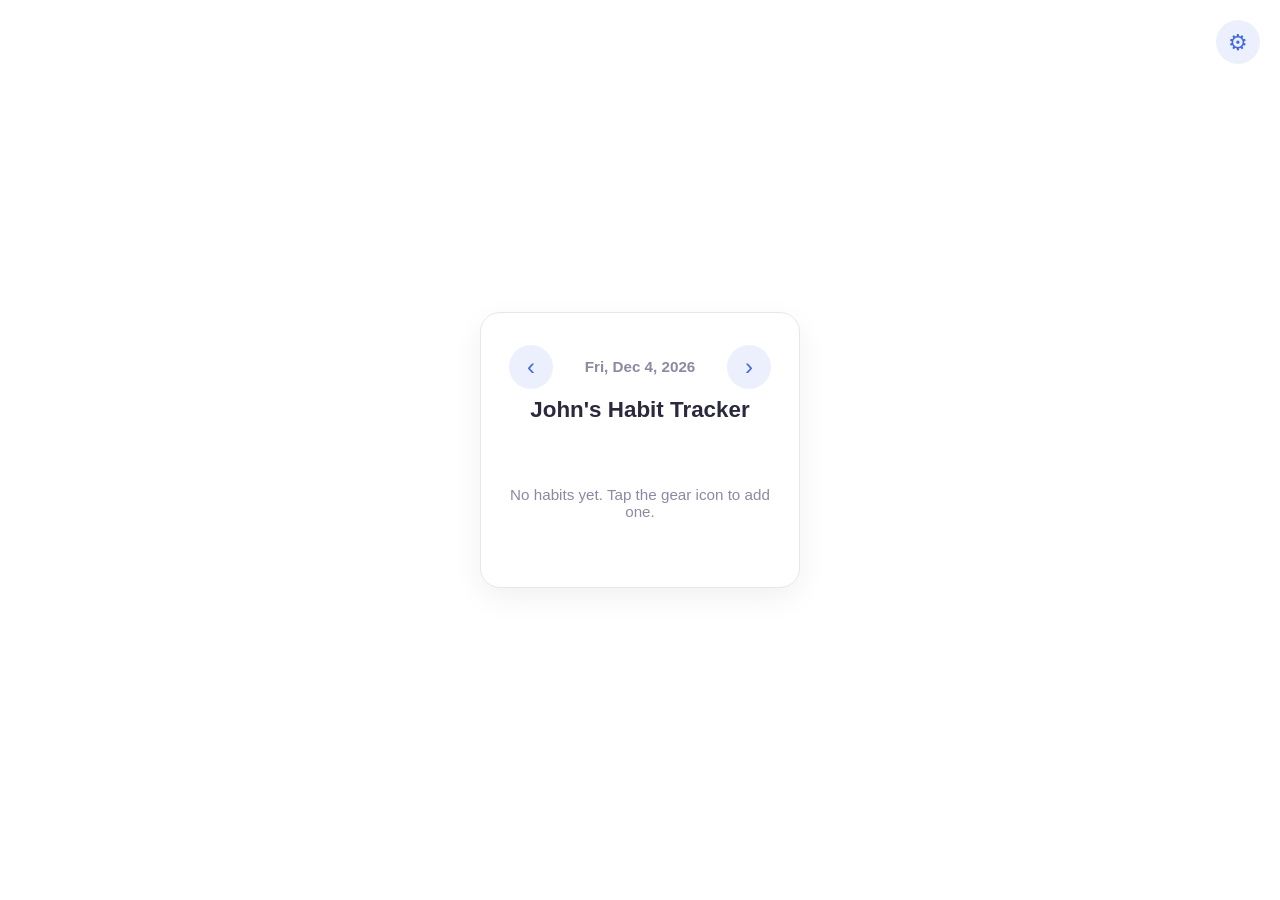
<file: index.html>
<!DOCTYPE html>
<html lang="en">
<head>
  <meta charset="UTF-8">
  <meta name="viewport" content="width=device-width, initial-scale=1.0">
  <title>John's Habit Tracker</title>
  <link rel="stylesheet" href="style.css">
</head>
<body>
  <a href="config.html" class="page-icon-btn gear-btn" aria-label="Configure habits">&#9881;</a>

  <div class="card">
    <div class="top-bar">
      <button id="prev-day" class="arrow-btn" aria-label="Previous day">&#8249;</button>
      <span id="date-display"></span>
      <button id="next-day" class="arrow-btn" aria-label="Next day">&#8250;</button>
    </div>

    <h1>John's Habit Tracker</h1>

    <div id="habit-list"></div>
  </div>

  <script src="script.js"></script>
</body>
</html>
</file>
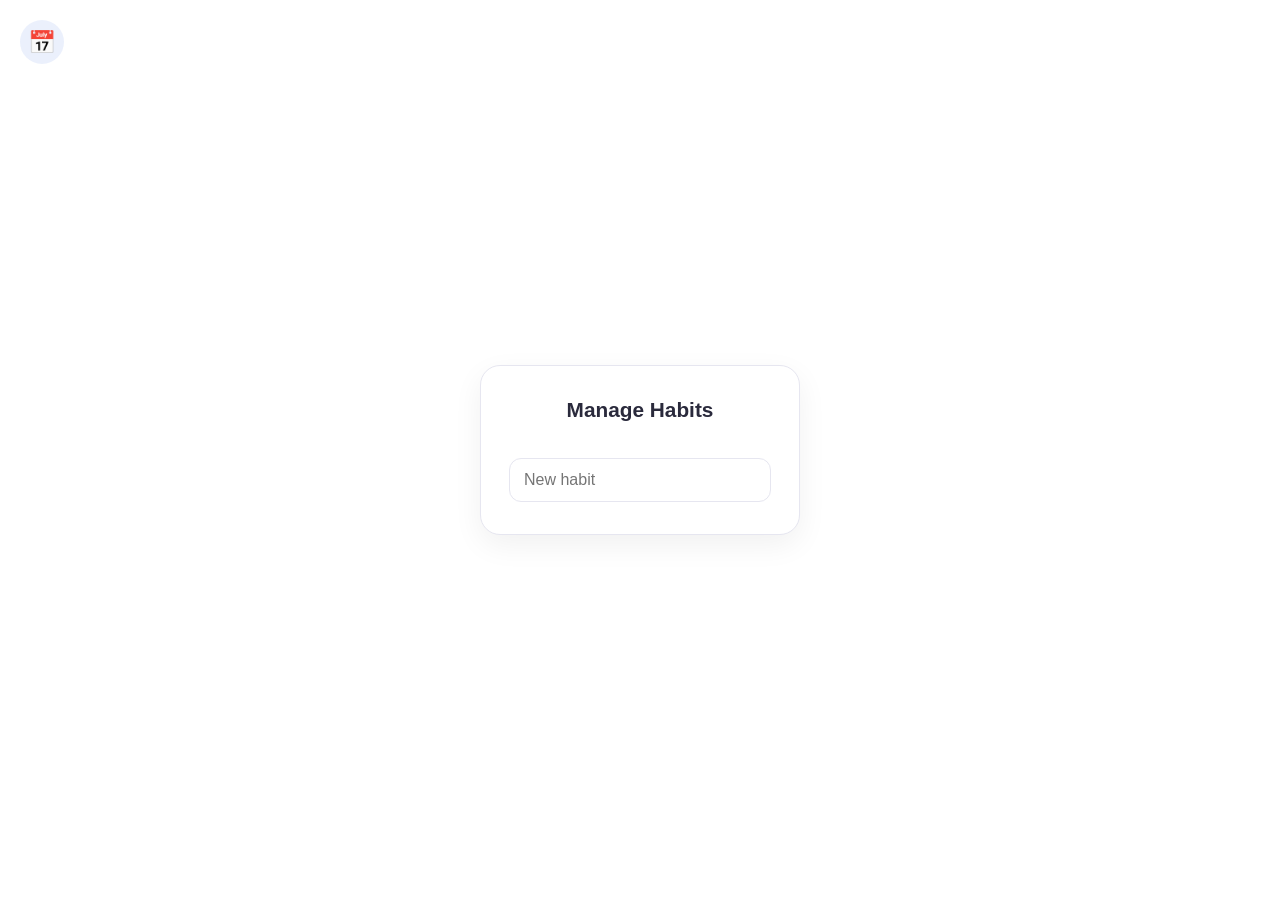
<file: config.html>
<!DOCTYPE html>
<html lang="en">
<head>
  <meta charset="UTF-8">
  <meta name="viewport" content="width=device-width, initial-scale=1.0">
  <title>Configure Habits</title>
  <link rel="stylesheet" href="style.css">
</head>
<body>
  <a href="index.html" class="page-icon-btn calendar-btn" aria-label="Back to today">&#128197;</a>

  <div class="card">
    <h2 class="config-heading">Manage Habits</h2>

    <div id="config-habit-list" class="config-habit-list"></div>

    <div class="new-habit-row">
      <input type="text" id="new-habit-input" maxlength="25" placeholder="New habit">
      <button id="add-habit-btn" class="add-btn" aria-label="Add habit">+</button>
    </div>

    <p id="limit-message" class="limit-message">You've reached the 100 habit limit.</p>
  </div>

  <script src="script.js"></script>
</body>
</html>
</file>
<file: style.css>
:root {
  --card-bg: #ffffff;
  --text: #2a2a3c;
  --muted: #8a8aa3;
  --accent: royalblue;
  --done: royalblue;
  --border: #e6e6f0;
}

*, *::before, *::after {
  box-sizing: border-box;
}

html, body {
  overflow-x: hidden;
}

body {
  margin: 0;
  min-height: 100vh;
  min-height: 100dvh;
  display: flex;
  align-items: center;
  justify-content: center;
  font-family: -apple-system, BlinkMacSystemFont, "Segoe UI", Roboto, sans-serif;
  background: #ffffff;
  color: var(--text);
  padding: 20px;
  -webkit-tap-highlight-color: transparent;
}

.card {
  background: var(--card-bg);
  border: 1px solid var(--border);
  border-radius: 20px;
  box-shadow: 0 10px 30px rgba(0, 0, 0, 0.06);
  padding: 32px 28px;
  width: 100%;
  max-width: 320px;
  text-align: center;
}

.page-icon-btn {
  position: fixed;
  top: 20px;
  width: 44px;
  height: 44px;
  border-radius: 50%;
  display: flex;
  align-items: center;
  justify-content: center;
  font-size: 1.4em;
  text-decoration: none;
  background: rgba(65, 105, 225, 0.1);
  color: var(--accent);
  touch-action: manipulation;
}

.gear-btn {
  right: 20px;
}

.calendar-btn {
  left: 20px;
}

.top-bar {
  display: flex;
  align-items: center;
  justify-content: space-between;
  gap: 8px;
  margin-bottom: 8px;
}

.arrow-btn {
  flex-shrink: 0;
  font-size: 1.5em;
  line-height: 1;
  width: 44px;
  height: 44px;
  border-radius: 50%;
  cursor: pointer;
  background: rgba(65, 105, 225, 0.1);
  border: none;
  color: var(--accent);
  transition: background 0.15s ease, transform 0.1s ease;
  touch-action: manipulation;
}

.arrow-btn:hover {
  background: rgba(65, 105, 225, 0.2);
}

.arrow-btn:active {
  transform: scale(0.92);
}

#date-display {
  font-size: 0.95em;
  font-weight: 600;
  color: var(--muted);
}

h1 {
  font-size: 1.4em;
  margin: 8px 0 28px;
}

#habit-list {
  display: flex;
  flex-direction: column;
  gap: 10px;
}

.habit {
  display: flex;
  align-items: center;
  gap: 14px;
  font-size: 1.15em;
  font-weight: 500;
  cursor: pointer;
  padding: 16px 18px;
  border-radius: 14px;
  background: #f5f5fb;
  transition: background 0.2s ease;
  touch-action: manipulation;
  -webkit-tap-highlight-color: transparent;
}

.habit:hover {
  background: #ececfa;
}

.habit input {
  position: absolute;
  opacity: 0;
  width: 0;
  height: 0;
}

.checkmark {
  flex-shrink: 0;
  width: 26px;
  height: 26px;
  border-radius: 8px;
  border: 2px solid #d3d3e6;
  background: #fff;
  position: relative;
  transition: background 0.2s ease, border-color 0.2s ease;
}

.checkmark::after {
  content: "";
  position: absolute;
  left: 8px;
  top: 3px;
  width: 6px;
  height: 12px;
  border: solid white;
  border-width: 0 3px 3px 0;
  transform: rotate(45deg);
  opacity: 0;
  transition: opacity 0.15s ease;
}

.habit input:checked + .checkmark {
  background: var(--done);
  border-color: var(--done);
}

.habit input:checked + .checkmark::after {
  opacity: 1;
}

.empty-state {
  color: var(--muted);
  font-size: 0.95em;
  padding: 20px 0;
}

.config-heading {
  font-size: 1.3em;
  margin: 0 0 20px;
}

.config-habit-list {
  display: flex;
  flex-direction: column;
  gap: 8px;
  margin-bottom: 16px;
  max-height: 320px;
  overflow-y: auto;
}

.config-habit-row {
  text-align: left;
  padding: 12px 16px;
  border-radius: 12px;
  background: #f5f5fb;
  font-size: 1em;
}

.new-habit-row {
  display: flex;
  align-items: center;
  gap: 10px;
}

#new-habit-input {
  flex: 1;
  min-width: 0;
  font-size: 1em;
  padding: 12px 14px;
  border: 1px solid var(--border);
  border-radius: 12px;
  outline: none;
  font-family: inherit;
}

#new-habit-input:focus {
  border-color: var(--accent);
}

.add-btn {
  flex-shrink: 0;
  width: 44px;
  height: 44px;
  border-radius: 50%;
  border: none;
  background: var(--accent);
  color: #fff;
  font-size: 1.4em;
  line-height: 1;
  cursor: pointer;
  touch-action: manipulation;
}

.limit-message {
  color: var(--muted);
  font-size: 0.9em;
  margin-top: 12px;
}

@media (max-width: 380px) {
  body {
    padding: 12px;
  }

  .card {
    padding: 24px 18px;
    border-radius: 16px;
  }

  h1, .config-heading {
    font-size: 1.2em;
    margin: 8px 0 22px;
  }

  #date-display {
    font-size: 0.85em;
  }

  .habit {
    font-size: 1.05em;
    padding: 14px;
  }
}
</file>
